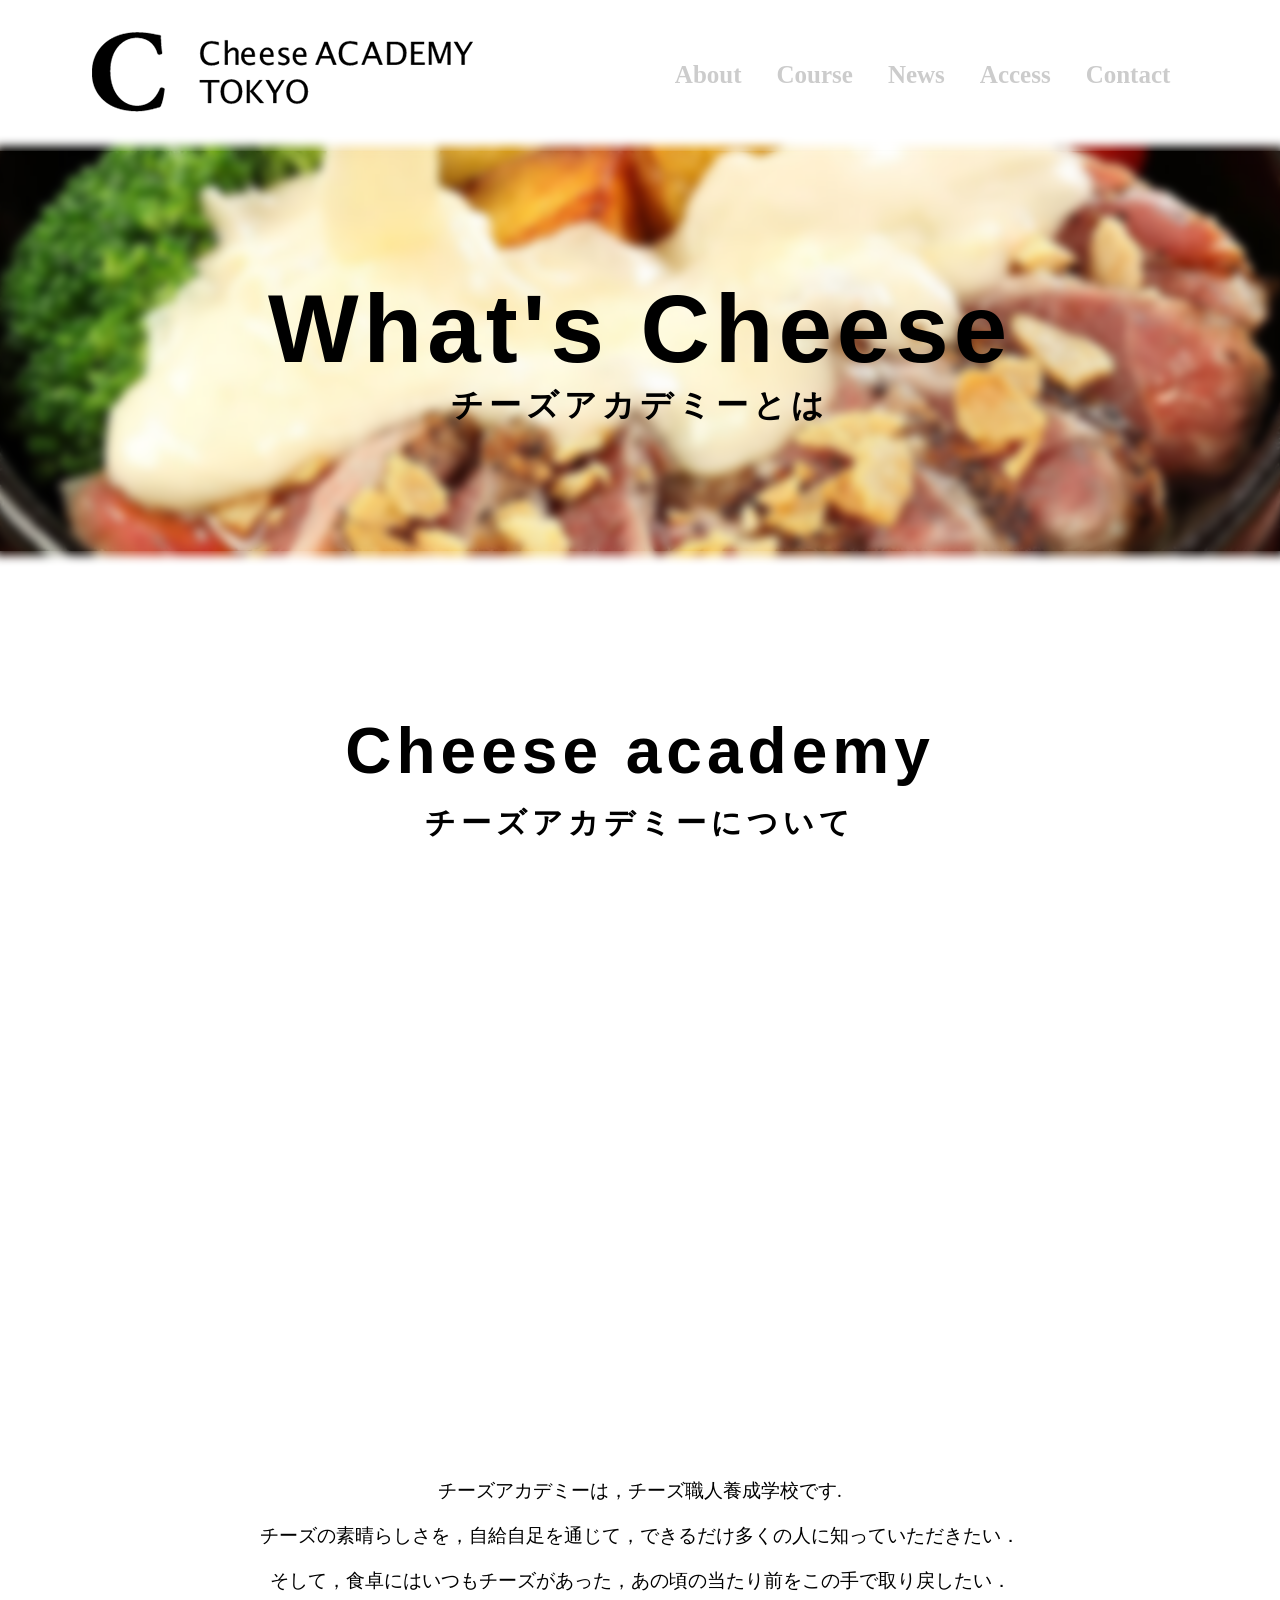
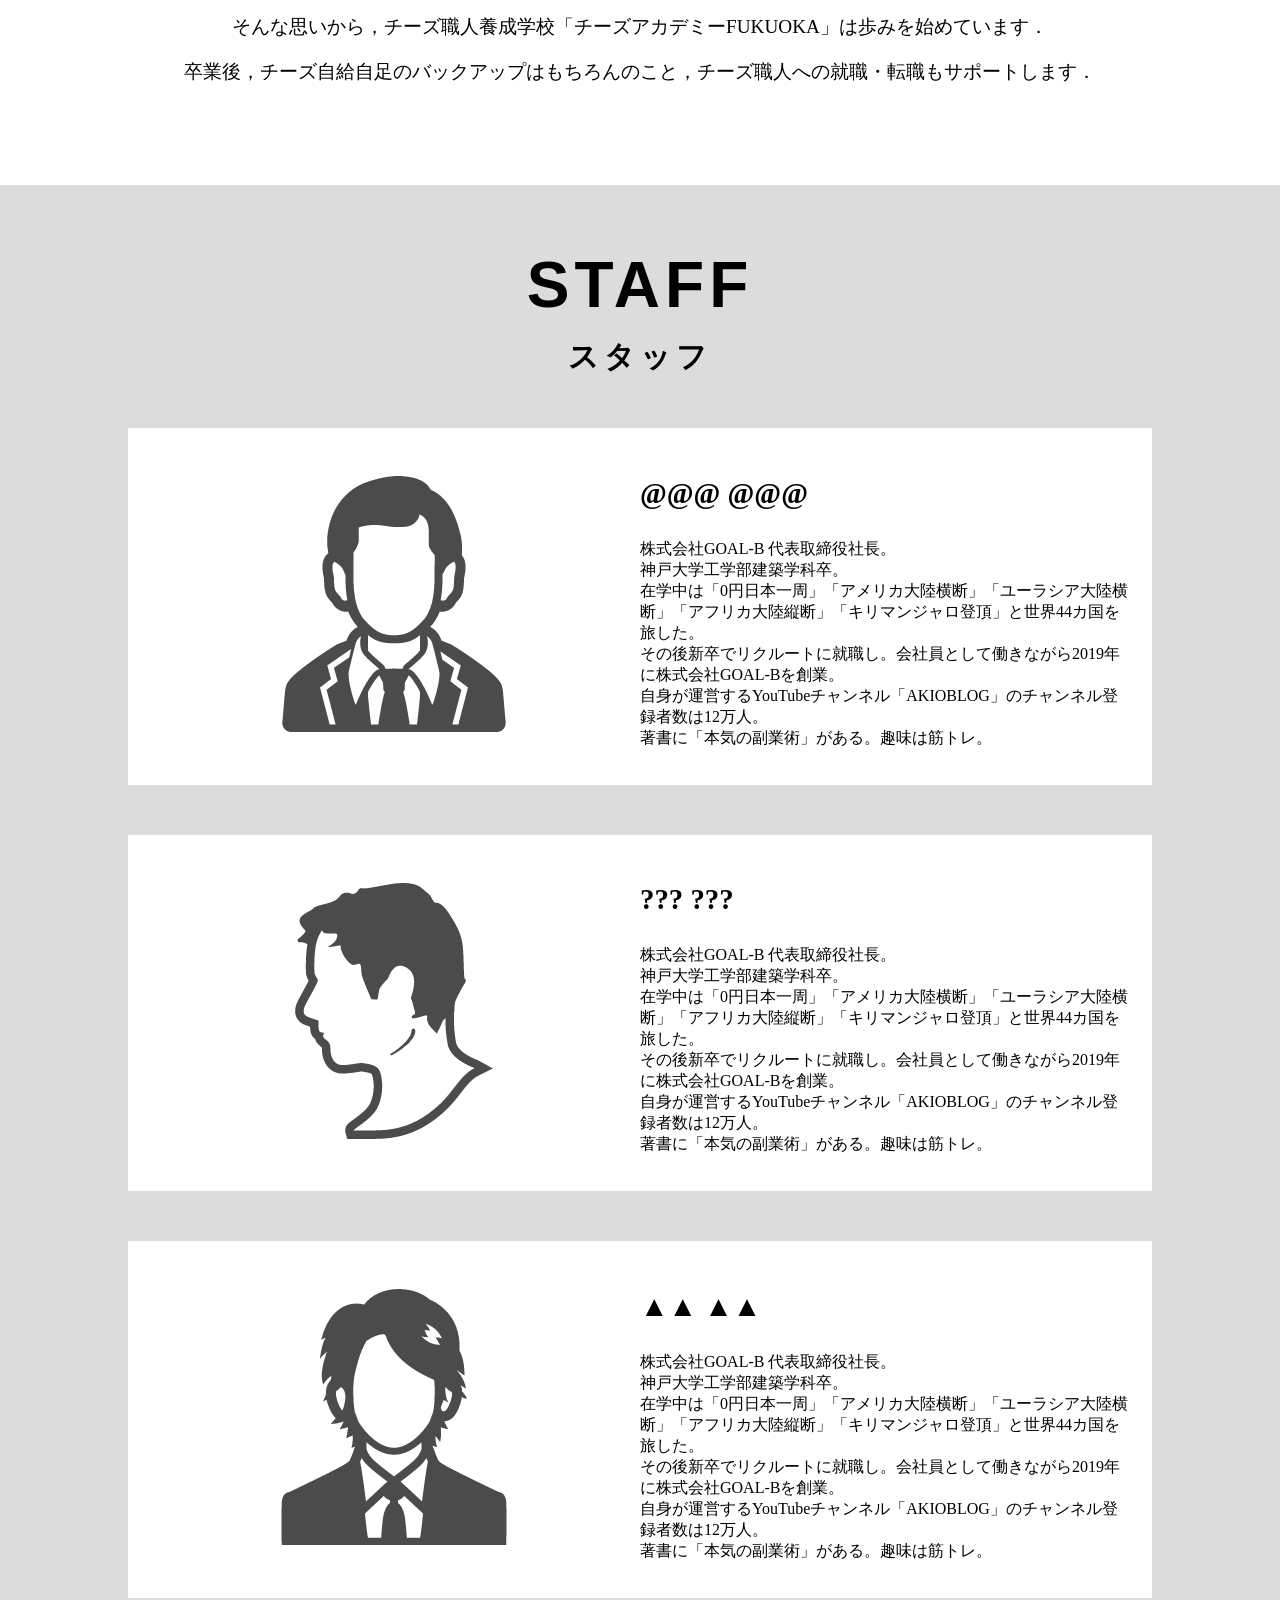
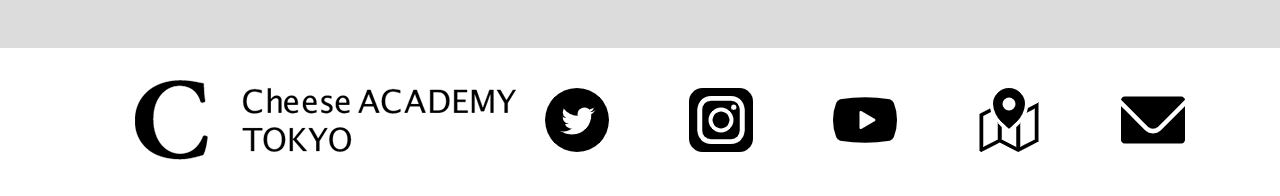
<file: about.html>
<!DOCTYPE html>
<html lang="ja">
  <head>
    <meta charset="UTF-8" />
    <meta http-equiv="X-UA-Compatible" content="IE=edge" />
    <meta name="viewport" content="width=device-width, initial-scale=1.0" />
    <title>Document</title>
    <link rel="stylesheet" href="/css/about.css" />
  </head>
  <body>
    <header id="header">
      <div class="header_left">
        <a href="./main.html">
          <img src="./img/header_logo.png" alt="" />
        </a>
      </div>
      <div class="header_right">
        <nav>
          <ul>
            <li><a href="/about.html">About</a></li>
            <li><a href="/course.html">Course</a></li>
            <li><a href="/news.html">News</a></li>
            <li><a href="/access.html">Access</a></li>
            <li><a href="/contact.html">Contact</a></li>
          </ul>
        </nav>
      </div>
    </header>

    <section id="tittle">
      <div class="tittle">
        <h2>
          What's Cheese
          <span>チーズアカデミーとは</span>
        </h2>
      </div>
    </section>

    <section id="about">
      <div class="about_1">
        <div class="about_tittle">
          <h2>
            Cheese academy
            <span>チーズアカデミーについて</span>
          </h2>
        </div>
        <div class="about_vdo">
          <video src="./img/Pizza - 84899.mp4" autoplay muted loop></video>
        </div>
        <div class="about_txt">
          <p>チーズアカデミーは，チーズ職人養成学校です.</p>
          <p>
            チーズの素晴らしさを，自給自足を通じて，できるだけ多くの人に知っていただきたい．
          </p>
          <p>
            そして，食卓にはいつもチーズがあった，あの頃の当たり前をこの手で取り戻したい．
          </p>
          <p>
            そんな思いから，チーズ職人養成学校「チーズアカデミーFUKUOKA」は歩みを始めています．
          </p>
          <p>
            卒業後，チーズ自給自足のバックアップはもちろんのこと，チーズ職人への就職・転職もサポートします．
          </p>
        </div>
      </div>

      <div class="about_2">
        <div class="about_tittle">
          <h2>
            STAFF
            <span>スタッフ</span>
          </h2>
        </div>
        <div class="about_staff">
          <ul class="staff_list">
            <li>
              <div class="list">
                <div class="list_left">
                  <img src="./img/部長の無料アイコン素材.png" alt="" />
                </div>
                <div class="list_right">
                  <h3>@@@ @@@</h3>
                  <p>
                    株式会社GOAL-B 代表取締役社長。<br>
                    神戸大学工学部建築学科卒。<br>在学中は「0円日本一周」「アメリカ大陸横断」「ユーラシア大陸横断」「アフリカ大陸縦断」「キリマンジャロ登頂」と世界44カ国を旅した。<br>
                    その後新卒でリクルートに就職し。会社員として働きながら2019年に株式会社GOAL-Bを創業。<br>
                    自身が運営するYouTubeチャンネル「AKIOBLOG」のチャンネル登録者数は12万人。<br>
                    著書に「本気の副業術」がある。趣味は筋トレ。
                  </p>
                </div>
              </div>
            </li>
            <li>
              <div class="list">
                <div class="list_left">
                  <img src="/img/ヨーロッパあたりの西洋人の横顔アイコン素材 2.png" alt="" />
                </div>
                <div class="list_right">
                  <h3>??? ???</h3>
                  <p>
                    株式会社GOAL-B 代表取締役社長。<br>
                    神戸大学工学部建築学科卒。<br>在学中は「0円日本一周」「アメリカ大陸横断」「ユーラシア大陸横断」「アフリカ大陸縦断」「キリマンジャロ登頂」と世界44カ国を旅した。<br>
                    その後新卒でリクルートに就職し。会社員として働きながら2019年に株式会社GOAL-Bを創業。<br>
                    自身が運営するYouTubeチャンネル「AKIOBLOG」のチャンネル登録者数は12万人。<br>
                    著書に「本気の副業術」がある。趣味は筋トレ。
                  </p>
                </div>
              </div>
            </li>
            <li>
              <div class="list">
                <div class="list_left">
                  <img src="./img/新入社員・ビジネスマンの無料アイコン素材 1.png" alt="" />
                </div>
                <div class="list_right">
                  <h3>▲▲ ▲▲</h3>
                  <p>
                    株式会社GOAL-B 代表取締役社長。<br>
                    神戸大学工学部建築学科卒。<br>在学中は「0円日本一周」「アメリカ大陸横断」「ユーラシア大陸横断」「アフリカ大陸縦断」「キリマンジャロ登頂」と世界44カ国を旅した。<br>
                    その後新卒でリクルートに就職し。会社員として働きながら2019年に株式会社GOAL-Bを創業。<br>
                    自身が運営するYouTubeチャンネル「AKIOBLOG」のチャンネル登録者数は12万人。<br>
                    著書に「本気の副業術」がある。趣味は筋トレ。
                  </p>
                </div>
              </div>
            </li>
          </ul>
        </div>
      </div>
    </section>

    <footer id="footer">
      <div class="footer_left">
        <a href="./main.html">
          <img src="./img/header_logo.png" alt="" />
        </a>
      </div>
      <div class="footer_right">
        <ul>
          <li>
            <a href="https://twitter.com/kodai_fitlife">
              <img src="./img/Twitterのアイコン素材 2.png" alt="" />
            </a>
          </li>
          <li>
            <a href="https://www.instagram.com/kodai_fitlife/">
              <img
                src="./img/インスタグラムのシンプルなロゴのアイコン 2.png"
                alt=""
              />
            </a>
          </li>
          <li>
            <a href="https://www.youtube.com/channel/UCSlfQ_F_O6XjUINuBp8slUw">
              <img src="./img/動画再生ボタンのイラストアイコン 2.png" alt="" />
            </a>
          </li>
          <li>
            <a href="/access.html">
              <img src="./img/マップとピンのアイコン素材 3.png" alt="" />
            </a>
          </li>
          <li>
            <a href="/contact.html">
              <img src="./img/メールのアイコン素材 1.png" alt="" />
            </a>
          </li>
        </ul>
      </div>
    </footer>
  </body>
</html>
</file>
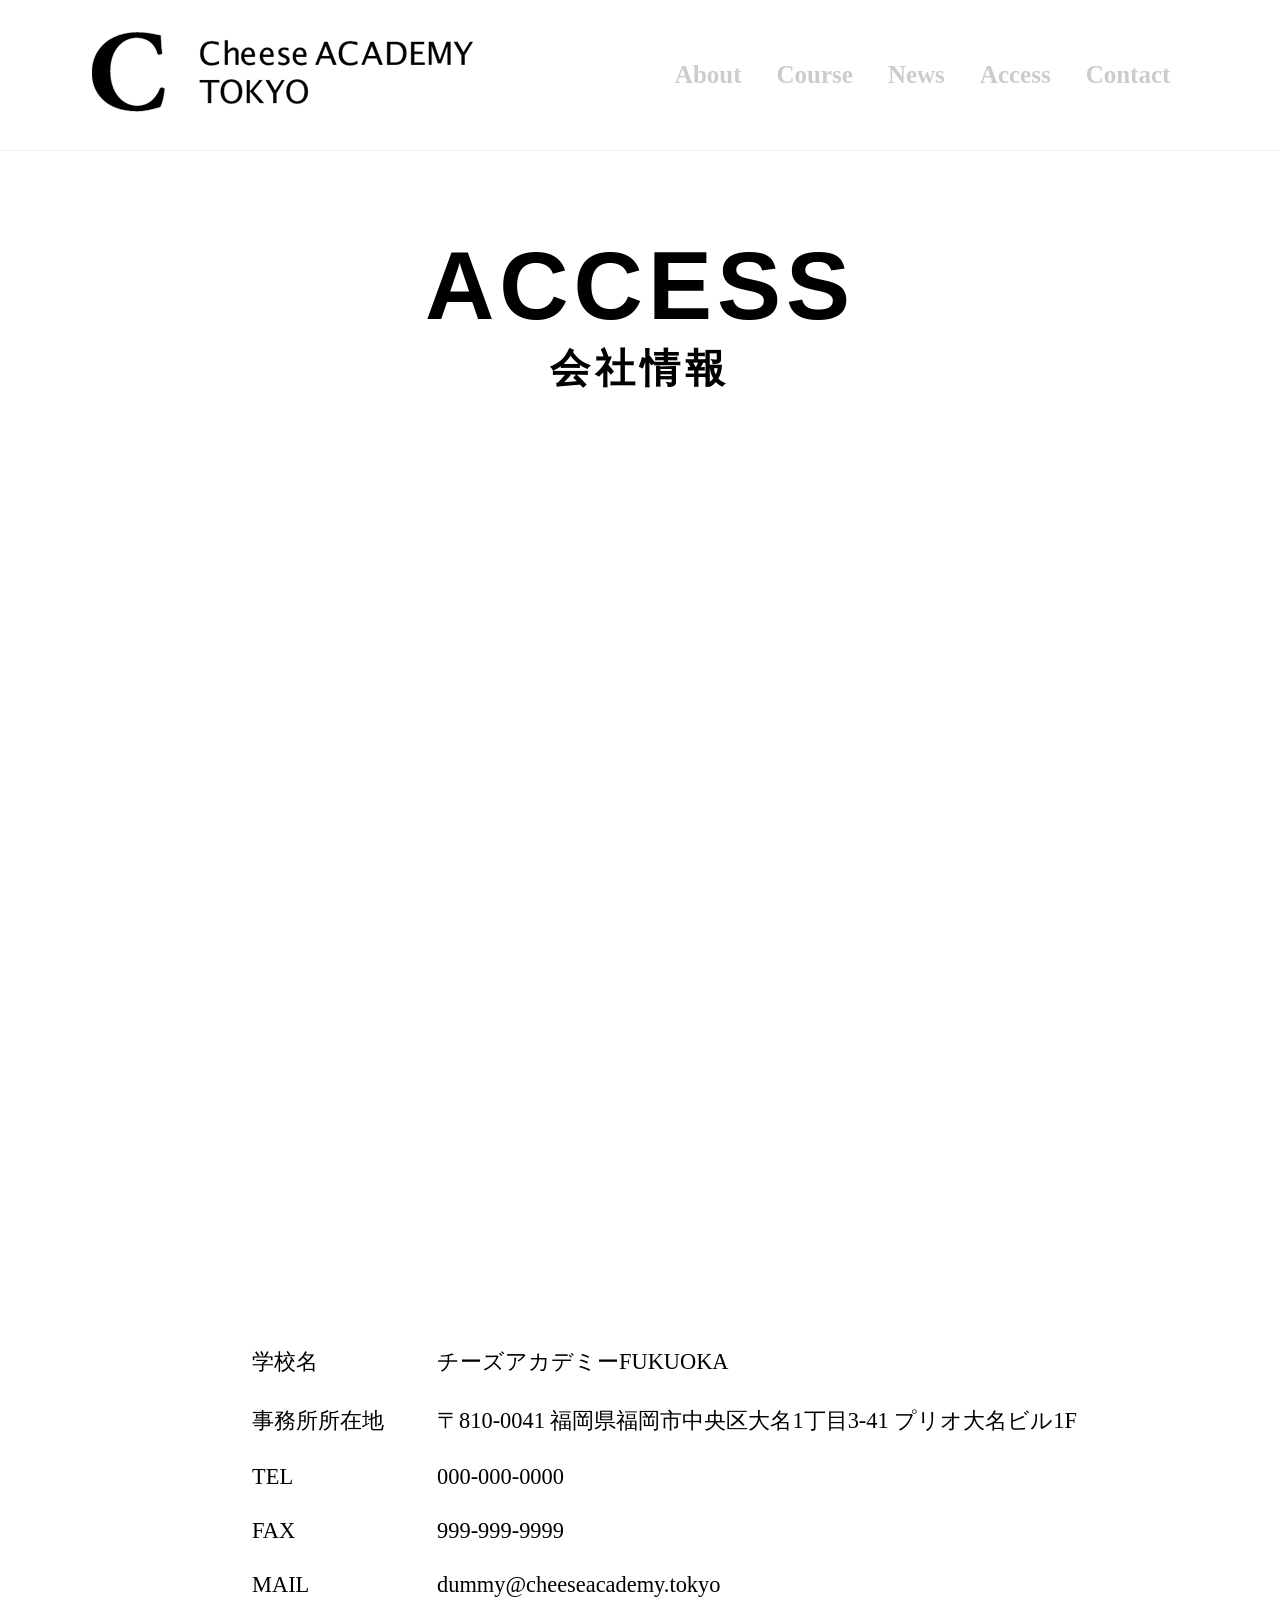
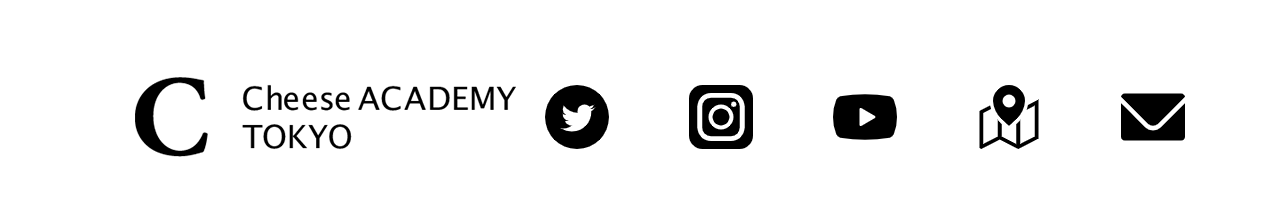
<file: access.html>
<!DOCTYPE html>
<html lang="ja">
  <head>
    <meta charset="UTF-8" />
    <meta http-equiv="X-UA-Compatible" content="IE=edge" />
    <meta name="viewport" content="width=device-width, initial-scale=1.0" />
    <title>Document</title>
    <link rel="stylesheet" href="css/access.css" />
  </head>
  <body>

    <header id="header">
      <div class="header_left">
        <a href="./main.html">
          <img src="./img/header_logo.png" alt="" />
        </a>
      </div>
      <div class="header_right">
        <nav>
          <ul>
            <li><a href="about.html">About</a></li>
            <li><a href="course.html">Course</a></li>
            <li><a href="news.html">News</a></li>
            <li><a href="access.html">Access</a></li>
            <li><a href="/contact.html">Contact</a></li>
          </ul>
        </nav>
      </div>
    </header>

    <section id="access">
      <div class="access1">
        <div class="access_tittle">
          <h2>ACCESS
            <span>会社情報</span>
          </h2>
        </div>
        <div class="access_map">
          <iframe
          src="https://www.google.com/maps/embed?pb=!1m18!1m12!1m3!1d3323.7180644101745!2d130.39228031588542!3d33.58666874956661!2m3!1f0!2f0!3f0!3m2!1i1024!2i768!4f13.1!3m3!1m2!1s0x354191aa0929fbdf%3A0xd5e535b27b5236c6!2z44K444O844K644Ki44Kr44OH44Of44O8!5e0!3m2!1sja!2sjp!4v1634125172165!5m2!1sja!2sjp"
          width="1200"
          height="450"
          style="border: 0"
          allowfullscreen=""
          loading="lazy"
          ></iframe>
        </div>
      </div>
      <div class="access2">
          <table class="info">
          <tr>
            <td>学校名</td>
            <td>チーズアカデミーFUKUOKA</td>
          </tr>
          <tr>
            <td>事務所所在地</td>
            <td>〒810-0041 福岡県福岡市中央区大名1丁目3-41 プリオ大名ビル1F</td>
          </tr>
          <tr>
            <td>TEL</td>
            <td>000-000-0000</td>
          </tr>
          <tr>
            <td>FAX</td>
            <td>999-999-9999</td>
          </tr>
          <tr>
            <td>MAIL</td>
            <td>dummy@cheeseacademy.tokyo</td>
          </tr>
          </table>
        </div>
    </section>

    <footer id="footer">
      <div class="footer_left">
        <a href="./main.html">
          <img src="./img/header_logo.png" alt="" />
        </a>
      </div>
      <div class="footer_right">
        <ul>
          <li>
            <a href="https://twitter.com/kodai_fitlife">
              <img src="./img/Twitterのアイコン素材 2.png" alt="" />
            </a>
          </li>
          <li>
            <a href="https://www.instagram.com/kodai_fitlife/">
              <img
                src="./img/インスタグラムのシンプルなロゴのアイコン 2.png"
                alt=""
              />
            </a>
          </li>
          <li>
            <a href="https://www.youtube.com/channel/UCSlfQ_F_O6XjUINuBp8slUw">
              <img src="./img/動画再生ボタンのイラストアイコン 2.png" alt="" />
            </a>
          </li>
          <li>
            <a href="/access.html">
              <img src="./img/マップとピンのアイコン素材 3.png" alt="" />
            </a>
          </li>
          <li>
            <a href="/contact.html">
              <img src="./img/メールのアイコン素材 1.png" alt="" />
            </a>
          </li>
        </ul>
      </div>
    </footer>
  </body>
</html>
</file>
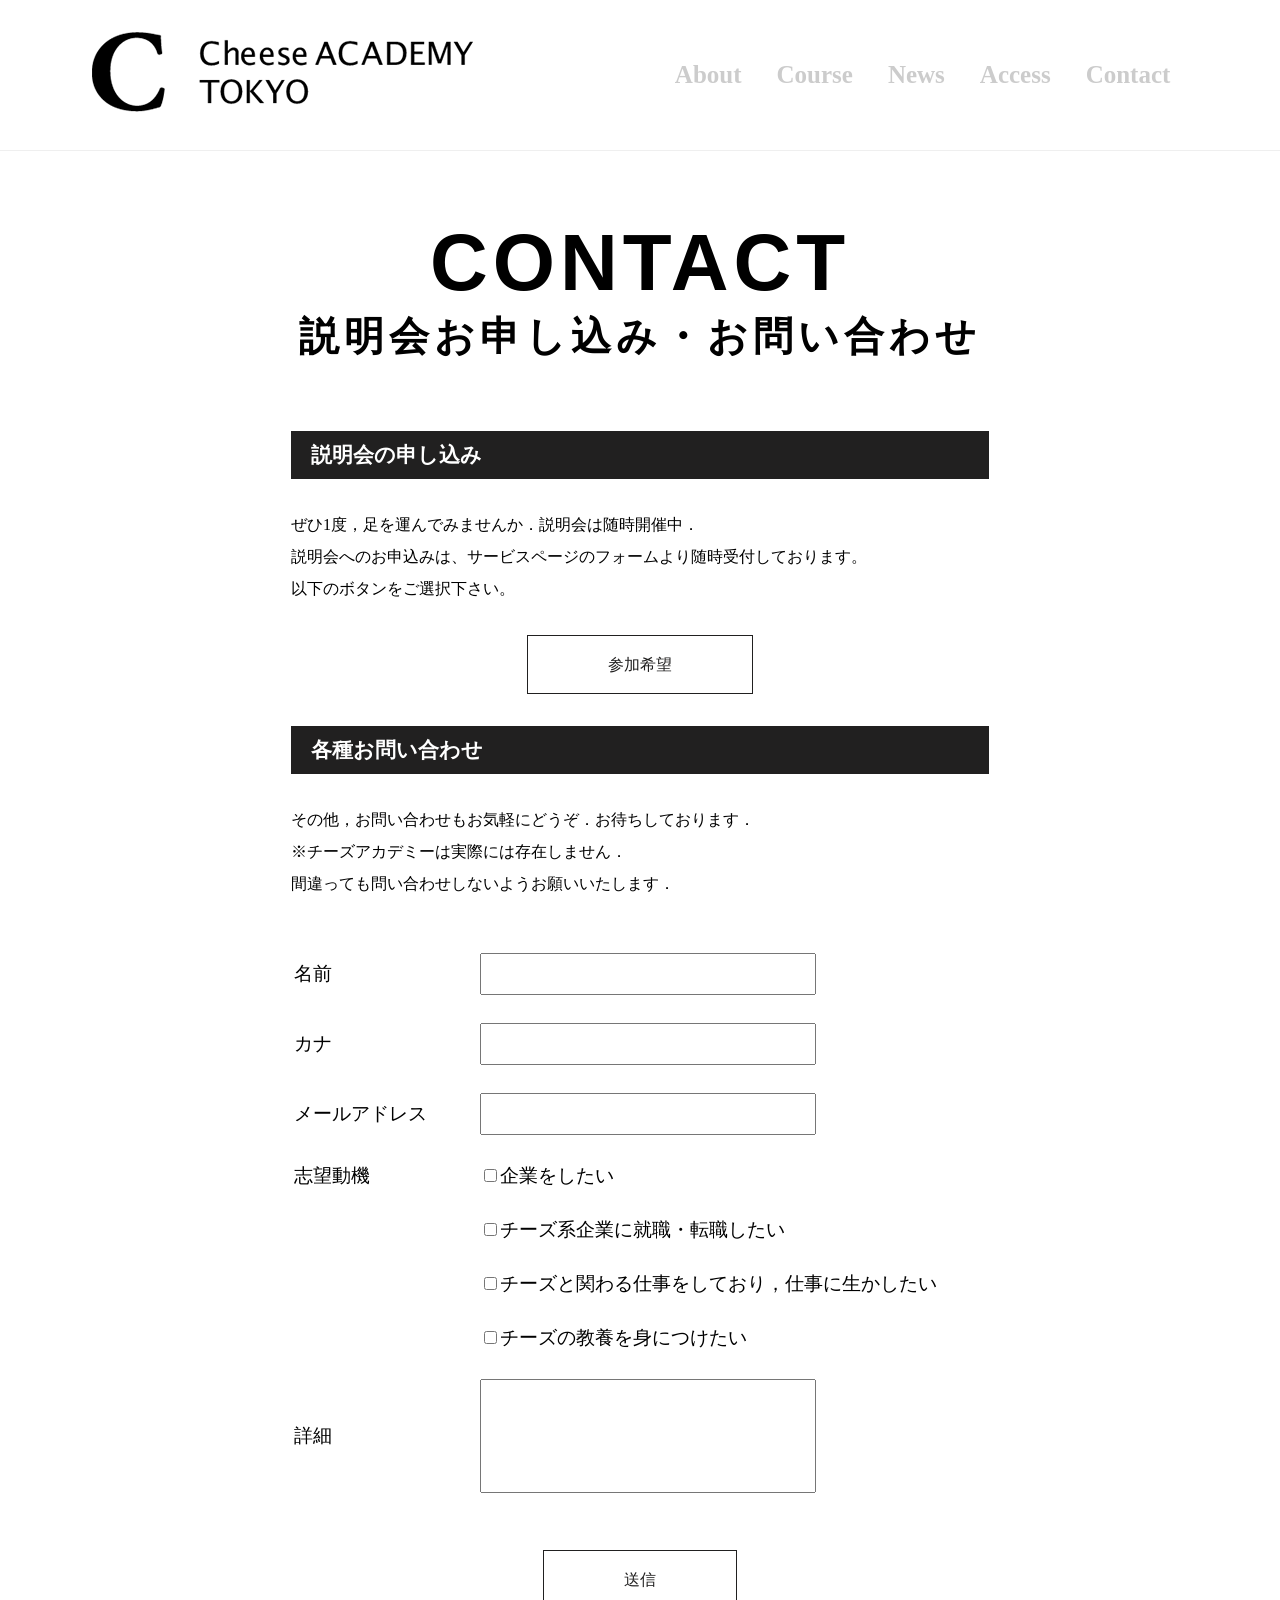
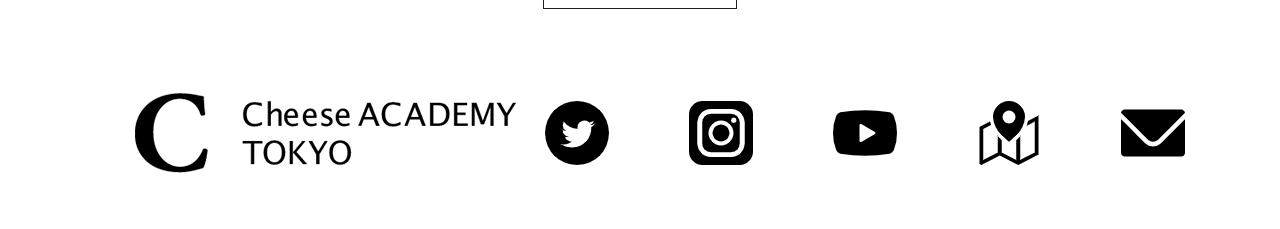
<file: contact.html>
<!DOCTYPE html>
<html lang="ja">
  <head>
    <meta charset="UTF-8" />
    <meta http-equiv="X-UA-Compatible" content="IE=edge" />
    <meta name="viewport" content="width=device-width, initial-scale=1.0" />
    <title>Document</title>
    <link rel="stylesheet" href="css/contact.css" />
  </head>
  <body>
    <header id="header">
      <div class="header_left">
        <a href="./main.html">
          <img src="./img/header_logo.png" alt="" />
        </a>
      </div>
      <div class="header_right">
        <nav>
          <ul>
            <li><a href="about.html">About</a></li>
            <li><a href="course.html">Course</a></li>
            <li><a href="news.html">News</a></li>
            <li><a href="access.html">Access</a></li>
            <li><a href="/contact.html">Contact</a></li>
          </ul>
        </nav>
      </div>
    </header>

    <section id="contact">
      <div class="contact">
        <div class="contact_tittle">
          <h2>
            CONTACT
            <span>説明会お申し込み・お問い合わせ</span>
          </h2>
          <h3>説明会の申し込み</h3>
          <p>
            ぜひ1度，足を運んでみませんか．説明会は随時開催中．<br />説明会へのお申込みは、サービスページのフォームより随時受付しております。<br />
            以下のボタンをご選択下さい。
          </p>
          <div class="contact_btn">
            <a href="#">参加希望</a>
          </div>
          <h3>各種お問い合わせ</h3>
          <p>
            その他，お問い合わせもお気軽にどうぞ．お待ちしております．<br />※チーズアカデミーは実際には存在しません．<br />間違っても問い合わせしないようお願いいたします．
          </p>
          <div>
            <form method="POST" action="sample.cgi">
              <table class="form">
                <tr>
                  <td>名前</td>
                  <td><input type="text" class="text" /></td>
                </tr>
                <tr>
                  <td>カナ</td>
                  <td><input type="text" class="text" /></td>
                </tr>
                <tr>
                  <td>メールアドレス</td>
                  <td><input type="text" class="text" /></td>
                </tr>
                <tr>
                  <td>志望動機</td>
                  <td><input type="checkbox" />企業をしたい</td>
                </tr>
                <tr>
                  <td></td>
                  <td>
                    <input type="checkbox" />チーズ系企業に就職・転職したい
                  </td>
                </tr>
                <tr>
                  <td></td>
                  <td>
                    <input
                      type="checkbox"
                    />チーズと関わる仕事をしており，仕事に生かしたい
                  </td>
                </tr>
                <tr>
                  <td></td>
                  <td><input type="checkbox" />チーズの教養を身につけたい</td>
                </tr>
                <tr>
                  <td>詳細</td>
                  <td><input type="text" class="dtl" /></td>
                </tr>
              </table>
              <div class="contact_btn">
                <a href="#">送信</a>
              </div>
            </form>
          </div>
        </div>
      </div>
    </section>

    <footer id="footer">
      <div class="footer_left">
        <a href="./main.html">
          <img src="./img/header_logo.png" alt="" />
        </a>
      </div>
      <div class="footer_right">
        <ul>
          <li>
            <a href="https://twitter.com/kodai_fitlife">
              <img src="./img/Twitterのアイコン素材 2.png" alt="" />
            </a>
          </li>
          <li>
            <a href="https://www.instagram.com/kodai_fitlife/">
              <img
                src="./img/インスタグラムのシンプルなロゴのアイコン 2.png"
                alt=""
              />
            </a>
          </li>
          <li>
            <a href="https://www.youtube.com/channel/UCSlfQ_F_O6XjUINuBp8slUw">
              <img src="./img/動画再生ボタンのイラストアイコン 2.png" alt="" />
            </a>
          </li>
          <li>
            <a href="/access.html">
              <img src="./img/マップとピンのアイコン素材 3.png" alt="" />
            </a>
          </li>
          <li>
            <a href="/contact.html">
              <img src="./img/メールのアイコン素材 1.png" alt="" />
            </a>
          </li>
        </ul>
      </div>
    </footer>
  </body>
</html>
</file>
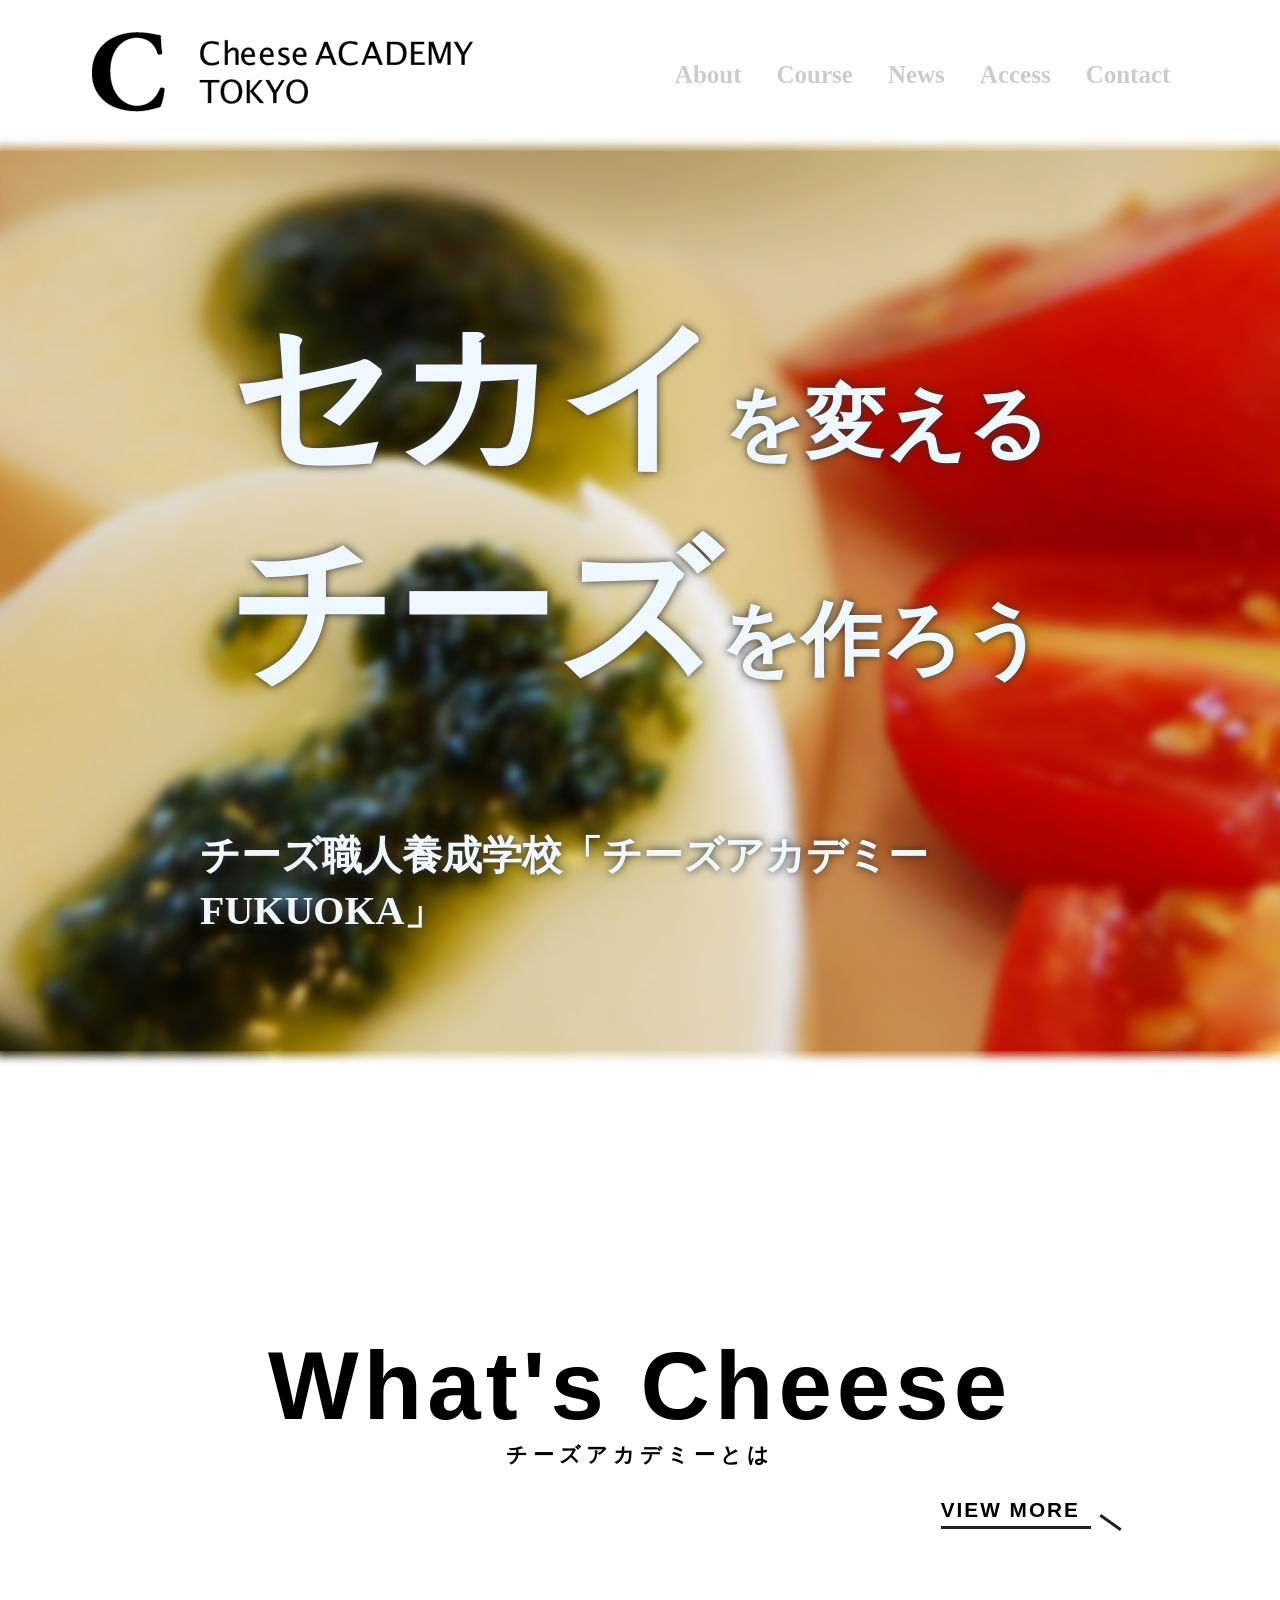
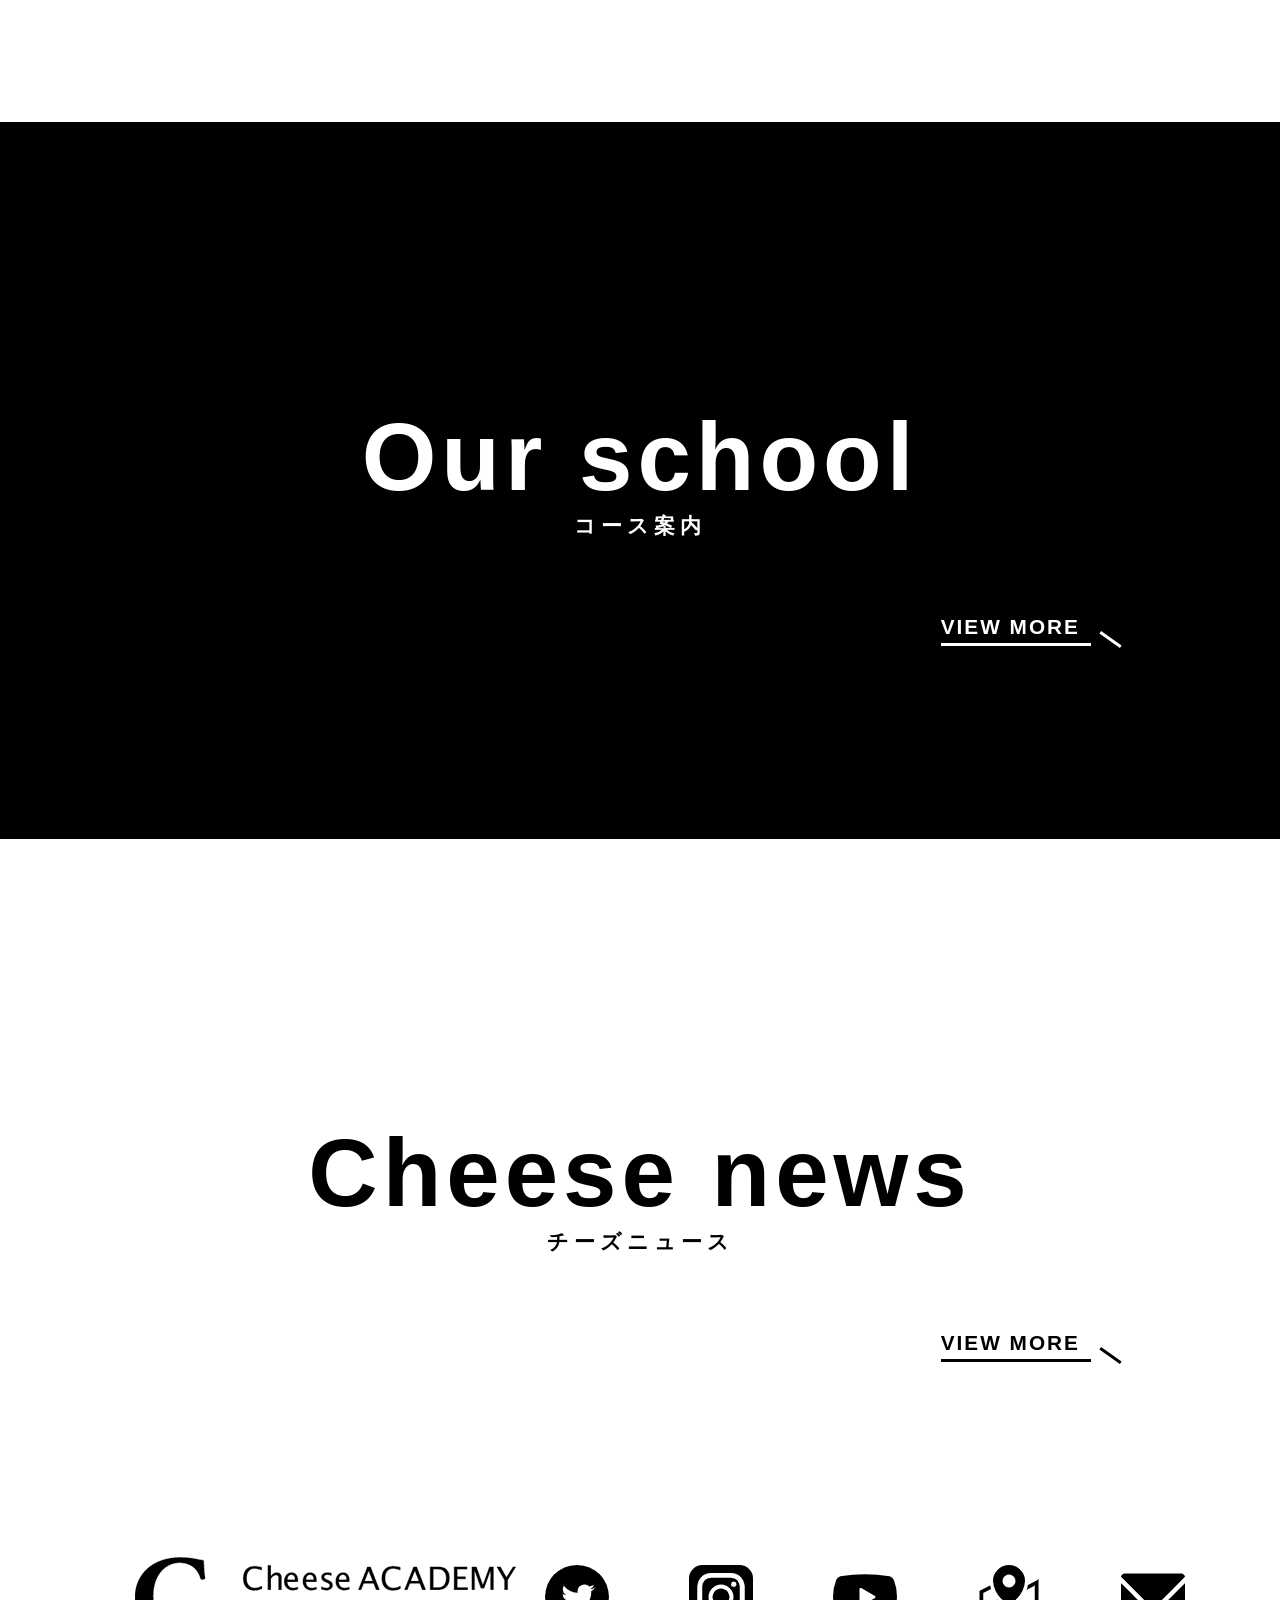
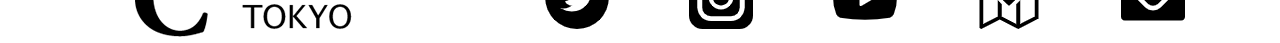
<file: main.html>
<!DOCTYPE html>
<html lang="ja">
  <head>
    <meta charset="UTF-8" />
    <meta http-equiv="X-UA-Compatible" content="IE=edge" />
    <meta name="viewport" content="width=device-width, initial-scale=1.0" />
    <title>cheese academy</title>
    <link rel="stylesheet" href="css/main.css" />
  </head>
  <body>

    <header id="header">
      <div class="header_left">
        <a href="./main.html">
          <img src="./img/header_logo.png" alt="" />
        </a>
      </div>
      <div class="header_right">
        <nav>
          <ul>
            <li><a href="about.html">About</a></li>
            <li><a href="course.html">Course</a></li>
            <li><a href="news.html">News</a></li>
            <li><a href="access.html">Access</a></li>
            <li><a href="/contact.html">Contact</a></li>
          </ul>
        </nav>
      </div>
    </header>

    <section id="tittle">
      <div class="tittle">
        <h1>
          <span style="font-size: 2em">セカイ</span>を変える<br /><span
            style="font-size: 2em"
            >チーズ</span
          >を作ろう
        </h1>
        <p>チーズ職人養成学校「チーズアカデミーFUKUOKA」</p>
      </div>
    </section>

    <section id="about">
      <div class="about">
        <div class="about_txt">
          <h2>
            What's Cheese
            <span>チーズアカデミーとは</span>
          </h2>
          <!-- <strong> チーズ職人養成学校 </strong> -->
        </div>
        <div class="about_btn">
          <a href="/about.html">VIEW MORE</a>
        </div>
      </div>
    </section>

    <section id="course">
      <div class="course">
        <div class="course_txt">
          <h2>
            Our school
            <span>コース案内</span>
          </h2>
        </div>
        <div class="course_btn">
          <a href="/course.html">VIEW MORE</a>
        </div>
    </section>

    <section id="news">
      <div class="news">
        <div class="news_txt">
          <h2>
            Cheese news
            <span>チーズニュース</span>
          </h2>
        </div>
        <div class="news_btn">
          <a href="/news.html">VIEW MORE</a>
        </div>
      </div>
    </section>

    <footer id="footer">
      <div class="footer_left">
        <a href="./main.html">
          <img src="./img/header_logo.png" alt="" />
        </a>
      </div>
      <div class="footer_right">
        <ul>
          <li>
            <a href="https://twitter.com/kodai_fitlife">
              <img src="./img/Twitterのアイコン素材 2.png" alt="">
            </a>
          </li>
          <li>
            <a href="https://www.instagram.com/kodai_fitlife/">
              <img src="./img/インスタグラムのシンプルなロゴのアイコン 2.png" alt="">
            </a>
          </li>
          <li>
            <a href="https://www.youtube.com/channel/UCSlfQ_F_O6XjUINuBp8slUw">
              <img src="./img/動画再生ボタンのイラストアイコン 2.png" alt="">
            </a>
          </li>
          <li>
            <a href="/access.html">
              <img src="./img/マップとピンのアイコン素材 3.png" alt="">
            </a>
          </li>
          <li>
            <a href="/contact.html">
              <img src="./img/メールのアイコン素材 1.png" alt="">
            </a>
          </li>
        </ul>
      </div>
    </footer>

  </body>
</html>
</file>
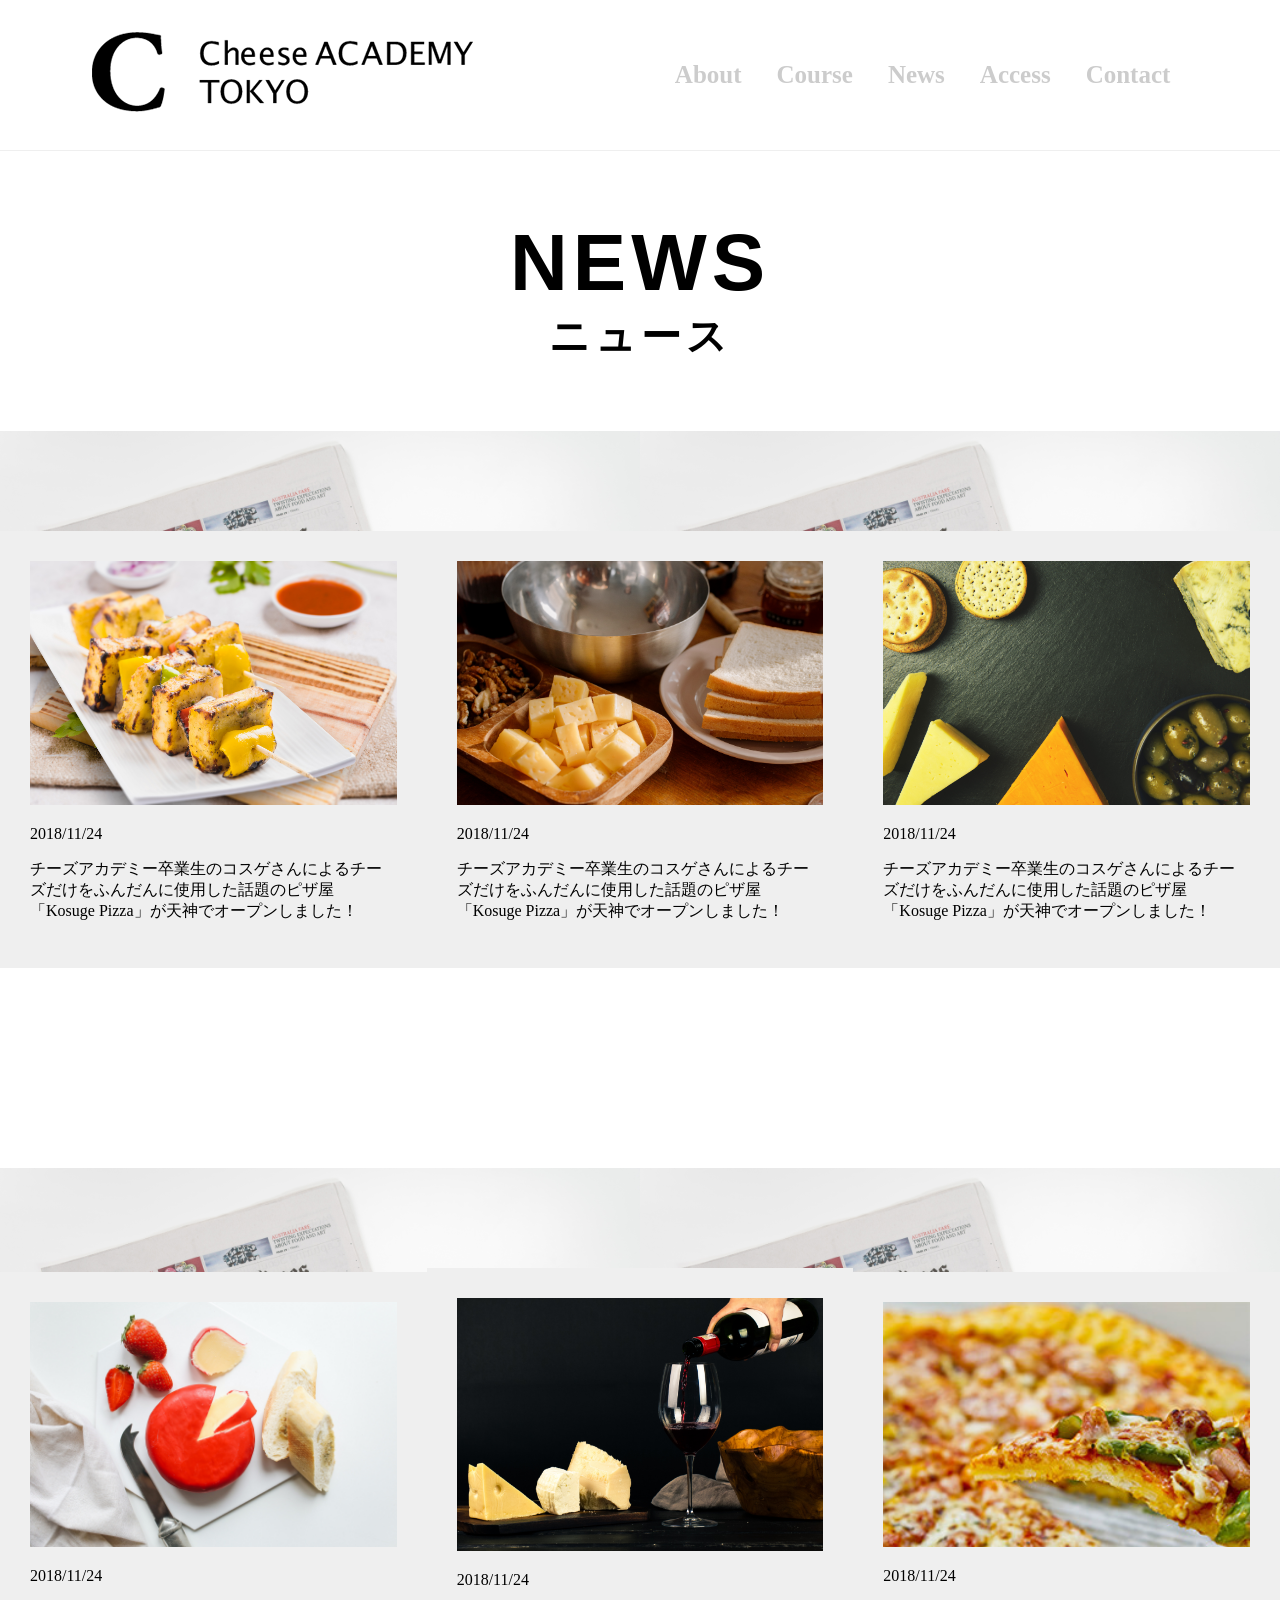
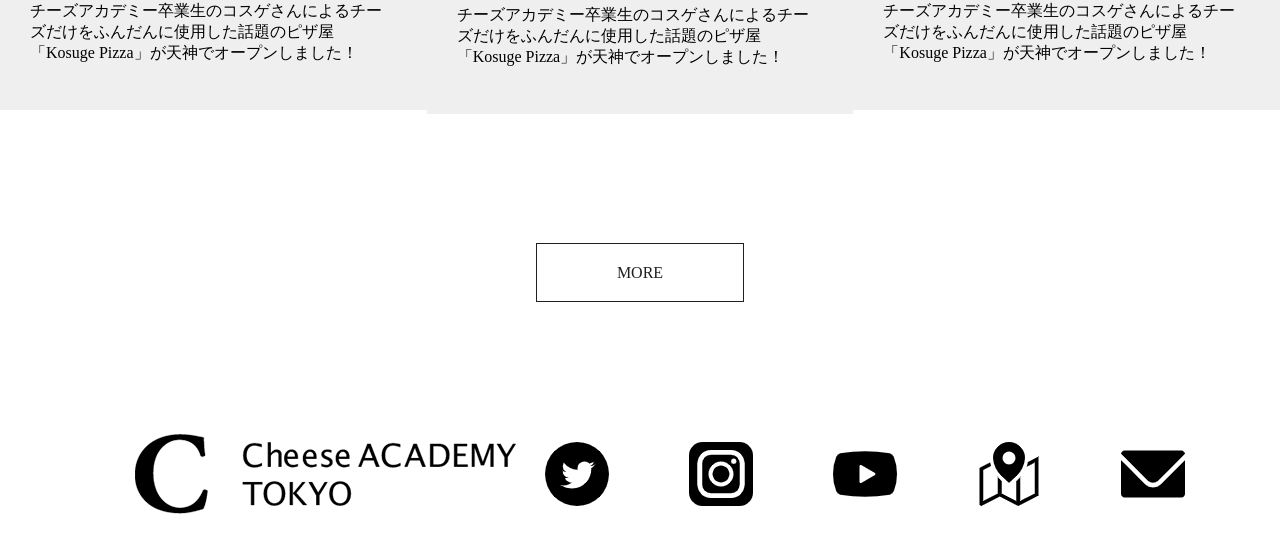
<file: news.html>
<!DOCTYPE html>
<html lang="ja">
  <head>
    <meta charset="UTF-8" />
    <meta http-equiv="X-UA-Compatible" content="IE=edge" />
    <meta name="viewport" content="width=device-width, initial-scale=1.0" />
    <title>Document</title>
    <link rel="stylesheet" href="css/news.css" />
  </head>
  <body>
    <header id="header">
      <div class="header_left">
        <a href="./main.html">
          <img src="./img/header_logo.png" alt="" />
        </a>
      </div>
      <div class="header_right">
        <nav>
          <ul>
            <li><a href="about.html">About</a></li>
            <li><a href="course.html">Course</a></li>
            <li><a href="news.html">News</a></li>
            <li><a href="access.html">Access</a></li>
            <li><a href="/contact.html">Contact</a></li>
          </ul>
        </nav>
      </div>
    </header>

    <section id="news">
      <div class="news">
        <div class="news_tittle">
          <h2>
            NEWS
            <span>ニュース</span>
          </h2>
        </div>

        <div class="news_box1">
          <div class="news_img">
            <img src="./img/1.jpg" alt="" />
            <p>2018/11/24</p>
            <p>
              チーズアカデミー卒業生のコスゲさんによるチーズだけをふんだんに使用した話題のピザ屋「Kosuge
              Pizza」が天神でオープンしました！
            </p>
          </div>

          <div class="news_img">
            <img src="./img/2.jpg" alt="" />
            <p>2018/11/24</p>
            <p>
              チーズアカデミー卒業生のコスゲさんによるチーズだけをふんだんに使用した話題のピザ屋「Kosuge
              Pizza」が天神でオープンしました！
            </p>
          </div>

          <div class="news_img">
            <img src="./img/3.jpg" alt="" />
            <p>2018/11/24</p>
            <p>
              チーズアカデミー卒業生のコスゲさんによるチーズだけをふんだんに使用した話題のピザ屋「Kosuge
              Pizza」が天神でオープンしました！
            </p>
          </div>
        </div>

        <div class="news_box2">
          <div class="news_img">
            <img src="./img/4.jpg" alt="" />
            <p>2018/11/24</p>
            <p>
              チーズアカデミー卒業生のコスゲさんによるチーズだけをふんだんに使用した話題のピザ屋「Kosuge
              Pizza」が天神でオープンしました！
            </p>
          </div>

          <div class="news_img">
            <img src="./img/5.jpg" alt="" />
            <p>2018/11/24</p>
            <p>
              チーズアカデミー卒業生のコスゲさんによるチーズだけをふんだんに使用した話題のピザ屋「Kosuge
              Pizza」が天神でオープンしました！
            </p>
          </div>

          <div class="news_img">
            <img src="./img/news_img.jpg" alt="" />
            <p>2018/11/24</p>
            <p>
              チーズアカデミー卒業生のコスゲさんによるチーズだけをふんだんに使用した話題のピザ屋「Kosuge
              Pizza」が天神でオープンしました！
            </p>
          </div>
        </div>

        <div class="news_btn">
          <a href="#">MORE</a>
        </div>
      </div>
    </section>

    <section></section>

    <footer id="footer">
      <div class="footer_left">
        <a href="./main.html">
          <img src="./img/header_logo.png" alt="" />
        </a>
      </div>
      <div class="footer_right">
        <ul>
          <li>
            <a href="https://twitter.com/kodai_fitlife">
              <img src="./img/Twitterのアイコン素材 2.png" alt="" />
            </a>
          </li>
          <li>
            <a href="https://www.instagram.com/kodai_fitlife/">
              <img
                src="./img/インスタグラムのシンプルなロゴのアイコン 2.png"
                alt=""
              />
            </a>
          </li>
          <li>
            <a href="https://www.youtube.com/channel/UCSlfQ_F_O6XjUINuBp8slUw">
              <img src="./img/動画再生ボタンのイラストアイコン 2.png" alt="" />
            </a>
          </li>
          <li>
            <a href="/access.html">
              <img src="./img/マップとピンのアイコン素材 3.png" alt="" />
            </a>
          </li>
          <li>
            <a href="/contact.html">
              <img src="./img/メールのアイコン素材 1.png" alt="" />
            </a>
          </li>
        </ul>
      </div>
    </footer>
  </body>
</html>
</file>
<file: css/about.css>
/********** 共通 **********/
body {
  font-size: 16px;
  margin: auto;
}
a {
  -webkit-text-decoration-line: none;
  text-decoration-line: none;
}
/********** 共通 *********/

/********** header ********/
header {
  display: flex;
  justify-content: space-around;
  align-items: center;
  font-size: 25px;
  height: 150px;
  border-bottom: 1px solid #efefef;
}
ul {
  display: table;
  margin: 0 auto;
  padding: 0;
  width: 80%;
  text-align: center;
}
ul li {
  display: table-cell;
  min-width: 50px;
}
ul li a {
  display: block;
  width: 100%;
  padding: 10px 0;
  text-decoration: none;
  color: #ccc;
  font-weight: bold;
}
ul li a:hover {
  color: #e71b1f;
}

nav li {
  list-style: none;
}

nav a {
  margin-right: 35px;
}
/********** header ********/

/***** title *****/
.tittle {
  background: url(../img/288-main.jpg);
  background-size: cover;
  background-position: center;
  height: 400px;
  color: black;
  display: flex;
  justify-content: center;
  align-items: center;
  flex-direction: column;
  position: relative;
  z-index: 0;
}

.tittle::before {
  content: "";
  position: absolute;
  /* 輪郭がぼやけてしまうのでブラー範囲を広げる */
  top: -5px;
  bottom: -5px;
  left: -5px;
  right: -5px;
  background: inherit;
  -webkit-filter: blur(5px);
  filter: blur(5px);
  z-index: -1;
}

.tittle h2 {
  font-size: 6rem;
  font-family: Impact, Haettenschweiler, "Arial Narrow Bold", sans-serif;
  letter-spacing: 5px;
  font-weight: bold;
}

.tittle h2 span {
  font-size: 2rem;
  display: block;
  text-align: center;
}
/***** title *****/

/***** about *****/
.about_tittle {
  margin-top: 100px;
  padding-top: 10px;
}

.about_tittle h2 {
  display: flex;
  justify-content: center;
  align-items: center;
  flex-direction: column;
  font-size: 4rem;
  font-family: Impact, Haettenschweiler, "Arial Narrow Bold", sans-serif;
  letter-spacing: 5px;
  font-weight: bold;
  margin-bottom: 50px;
}

.about_tittle h2 span {
  font-size: 30px;
  margin-top: 15px;
}

.about_vdo {
  text-align: center;
}

.about_vdo video {
  width: 1000px;
}

.about_txt {
  text-align: center;
  margin-top: 80px;
  margin-bottom: 100px;
  font-size: 1.2rem;
}

.about_2 {
  background: gainsboro;
}

.staff_list {
  display: flex;
  justify-content: center;
  align-items: center;
  flex-direction: column;
}

.list {
  padding: 20px;
  background: #fff;
  margin-bottom: 50px;
  display: flex;
  justify-content: space-between;
  align-items: center;
}

.list_left , .list_right {
  width: 50%;
}

.list_right {
  text-align: left;
}

.list_right h3 {
  font-weight: bold;
  font-size: 1.8rem;
}
/* .about_img img {
  width: 100%;
  -o-object-fit: cover;
  object-fit: cover; */
/***** about *****/

/***** footer *****/
footer {
  display: flex;
  justify-content: space-around;
  align-items: center;
  padding: 30px 0;
}

.footer_left {
  margin-left: 120px;
}

.footer_right img {
  margin-right: 80px;
}
/***** footer *****/
</file>
<file: css/access.css>
/********** 共通 **********/
body {
  font-size: 16px;
  margin: auto;
}
a {
  -webkit-text-decoration-line: none;
  text-decoration-line: none;
}
/********** 共通 *********/

/********** header ********/
header {
  display: flex;
  justify-content: space-around;
  align-items: center;
  font-size: 25px;
  height: 150px;
  border-bottom: 1px solid #efefef;
}
ul {
  display: table;
  margin: 0 auto;
  padding: 0;
  width: 80%;
  text-align: center;
}
ul li {
  display: table-cell;
  min-width: 50px;
}
ul li a {
  display: block;
  width: 100%;
  padding: 10px 0;
  text-decoration: none;
  color: #ccc;
  font-weight: bold;
}
ul li a:hover {
  color: #e71b1f;
}

nav li {
  list-style: none;
}

nav a {
  margin-right: 35px;
}
/********** header ********/


/***** access *****/
.access1 {
  text-align: center;
}

.access_tittle h2 {
  display: flex;
  justify-content: center;
  align-items: center;
  flex-direction: column;
  font-size: 6rem;
  font-family: Impact, Haettenschweiler, "Arial Narrow Bold", sans-serif;
  letter-spacing: 5px;
  font-weight: bold;
}

.access_tittle h2 span {
  font-size: 2.5rem;
}

iframe {
  height: 800px;
  width: 90%;
}

table {
  text-align: left;
  display: flex;
  justify-content: center;
  align-items: center;
  flex-direction: column;
  margin-top: 64px;
}

.info td {
  padding-left: 50px;
  padding-bottom: 25px;
  font-size: 1.4rem;
}
/***** access *****/

/***** footer *****/
footer {
  display: flex;
  justify-content: space-around;
  align-items: center;
  padding: 50px 0;
}

.footer_left {
  margin-left: 120px;
}

.footer_right img {
  margin-right: 80px;
}
/***** footer *****/
</file>
<file: css/contact.css>
/********** 共通 **********/
body {
  font-size: 16px;
  margin: auto;
}
a {
  -webkit-text-decoration-line: none;
  text-decoration-line: none;
}

p {
  line-height: 2;
}
/********** 共通 *********/

/********** header ********/
header {
  display: flex;
  justify-content: space-around;
  align-items: center;
  font-size: 25px;
  height: 150px;
  border-bottom: 1px solid #efefef;
}
ul {
  display: table;
  margin: 0 auto;
  padding: 0;
  width: 80%;
  text-align: center;
}
ul li {
  display: table-cell;
  min-width: 50px;
}
ul li a {
  display: block;
  width: 100%;
  padding: 10px 0;
  text-decoration: none;
  color: #ccc;
  font-weight: bold;
}
ul li a:hover {
  color: #e71b1f;
}

nav li {
  list-style: none;
}

nav a {
  margin-right: 35px;
}
/********** header ********/

/***** contact *****/
.contact {
  display: flex;
  justify-content: center;
  align-items: center;
  flex-direction: column;
}
.contact_btn {
  text-align: center;
  margin-top: 50px;
  margin-bottom: 50px;
}

.contact_btn a {
  width: 350px;
  border: 1px solid #212020;
  text-align: center;
  padding: 20px 80px;
  text-decoration: none;
  color: #212020;
}

.contact_btn a:hover {
  background: #212020;
  color: #fff;
}

.contact_tittle h2 {
  display: flex;
  justify-content: center;
  align-items: center;
  flex-direction: column;
  font-size: 5rem;
  font-family: Impact, Haettenschweiler, "Arial Narrow Bold", sans-serif;
  letter-spacing: 5px;
  font-weight: bold;
}

.contact_tittle h2 span {
  font-size: 2.5rem;
}

.contact_tittle h3 {
  background: #212020;
  color: #fff;
  padding: 10px 20px;
  font-size: 1.3rem;
  margin-bottom: 30px;
}

.text {
  height: 36px;
  width: 328px;
}

.dtl {
  height: 108px;
  width: 328px;
}

.form {
  margin-top: 50px;
}

.form td {
  padding-right: 50px;
  padding-bottom: 25px;
}

td {
  font-size: 1.2rem;
}
/***** footer *****/
footer {
  display: flex;
  justify-content: space-around;
  align-items: center;
  padding: 50px 0;
}

.footer_left {
  margin-left: 120px;
}

.footer_right img {
  margin-right: 80px;
}
/***** footer *****/
</file>
<file: css/main.css>
/********** 共通 **********/
body {
  font-size: 16px;
  margin: auto;
}

a {
  -webkit-text-decoration-line: none;
  text-decoration-line: none;
}
/********** 共通 *********/

/********** header **********/
header {
  display: flex;
  justify-content: space-around;
  align-items: center;
  font-size: 25px;
  height: 150px;
  border-bottom: 1px solid #efefef;
}
ul {
  display: table;
  margin: 0 auto;
  padding: 0;
  width: 80%;
  text-align: center;
}
ul li {
  display: table-cell;
  min-width: 50px;
}
ul li a {
  display: block;
  width: 100%;
  padding: 10px 0;
  text-decoration: none;
  color: #ccc;
  font-weight: bold;
}
ul li a:hover {
  color: #e71b1f;
}

nav li {
  list-style: none;
}

nav a {
  margin-right: 35px;
}
/********** header **********/

/***** title *****/
.tittle {
  background: url(../img/mainbg.png);
  background-size: cover;
  background-position: center;
  height: 500px;
  color: aliceblue;
  display: flex;
  justify-content: center;
  align-items: center;
  flex-direction: column;
  padding: 200px;
  position: relative;
  z-index: 0;
}

.tittle::before {
  content: "";
  position: absolute;
  /* 輪郭がぼやけてしまうのでブラー範囲を広げる */
  top: -5px;
  bottom: -5px;
  left: -5px;
  right: -5px;
  background: inherit;
  -webkit-filter: blur(5px);
  filter: blur(5px);
  z-index: -1;
}

.tittle h1 {
  font-size: 80px;
  text-shadow: 0 0 10px #333;
}

.tittle p {
  font-size: 40px;
  font-weight: bold;
  text-shadow: 0 0 10px #333;
}


/***** title *****/

/***** about *****/
.about {
  padding: 200px 0;
  text-align: center;
}

.about_txt h2 {
  font-size: 6rem;
  font-family: Impact, Haettenschweiler, "Arial Narrow Bold", sans-serif;
  letter-spacing: 5px;
  font-weight: bold;
}

.about_txt h2 span {
  font-size: 1.3rem;
  display: block;
}

/* #about strong {
  font-size: 2rem;
    display: block;
    text-align: center;
    font-weight: bold;
    margin: 120px auto 200px;
    position: relative;
}

#about strong::before , strong::after {
  content: "";
  width: 50px;
  height: 50px;
  position: absolute;
}

#about strong::before {
  border-left: solid 1px #212020;
    border-top: solid 1px #212020;
    top: -80px;
    left: 250px;
}

#about strong::after {
  border-right: solid 1px #212020;
    border-bottom: solid 1px #212020;
    bottom: -80px;
    right: 250px;
} */

.about_btn {
  position: relative;
  text-align: right;
  margin-top: -50px;
  padding-right: 200px;
}

.about_btn a {
  font-family: Impact, Haettenschweiler, "Arial Narrow Bold", sans-serif;
  font-weight: bold;
  font-size: 1.3rem;
  position: relative;
  letter-spacing: 2px;
  color: black;
}

.about_btn a::before {
  position: absolute;
  content: "";
  width: 150px;
  height: 3px;
  background: #212020;
  bottom: -8px;
  left: 0;
}

.about_btn a::after {
  position: absolute;
  content: "";
  width: 25px;
  border-top: 3px solid;
  border-color: #212020;
  transform: rotate(35deg);
  right: -43px;
  top: 23px;
}
/***** about *****/

/***** course *****/
.course {
  text-align: center;
  background-color: black;
  color: white;
  padding: 200px 0;
}

.course_txt h2 {
  font-size: 6rem;
  font-family: Impact, Haettenschweiler, "Arial Narrow Bold", sans-serif;
  letter-spacing: 5px;
  font-weight: bold;
}

.course_txt h2 span {
  font-size: 1.3rem;
  display: block;
}

.course_btn {
  position: relative;
  text-align: right;
  padding-right: 200px;
  margin-top: -5px;
}

.course_btn a {
  font-family: Impact, Haettenschweiler, "Arial Narrow Bold", sans-serif;
  font-weight: bold;
  font-size: 1.3rem;
  position: relative;
  letter-spacing: 2px;
  color: white;
}

.course_btn a::before {
  position: absolute;
  content: "";
  width: 150px;
  height: 3px;
  background: white;
  bottom: -8px;
  left: 0;
}

.course_btn a::after {
  position: absolute;
  content: "";
  width: 25px;
  border-top: 3px solid;
  border-color: white;
  transform: rotate(35deg);
  right: -43px;
  top: 23px;
}
/***** course *****/

/***** news *****/
.news {
  text-align: center;
  padding: 200px 0;
}

.news_txt h2 {
  font-size: 6rem;
  font-family: Impact, Haettenschweiler, "Arial Narrow Bold", sans-serif;
  letter-spacing: 5px;
  font-weight: bold;
}

.news_txt h2 span {
  font-size: 1.3rem;
  display: block;
}

.news_btn {
  position: relative;
  text-align: right;
  padding-right: 200px;
  margin-top: -5px;
}

.news_btn a {
  font-family: Impact, Haettenschweiler, "Arial Narrow Bold", sans-serif;
  font-weight: bold;
  font-size: 1.3rem;
  position: relative;
  letter-spacing: 2px;
  color: black;
}

.news_btn a::before {
  position: absolute;
  content: "";
  width: 150px;
  height: 3px;
  bottom: -8px;
  left: 0;
  background: black;
}

.news_btn a::after {
  position: absolute;
  content: "";
  width: 25px;
  border-top: 3px solid;
  border-color: black;
  transform: rotate(35deg);
  right: -43px;
  top: 23px;
}
/***** news *****/

/***** footer *****/
footer {
  display: flex;
  justify-content: space-around;
  align-items: center;
}

.footer_left {
  margin-left: 120px;
}

.footer_right img {
  margin-right: 80px;
}
/***** footer *****/

.tittle h1, .tittle p {
  -webkit-animation: slideIn 1.6s infinite;
          animation: slideIn 1.6s infinite;
}
@-webkit-keyframes slideIn {
  0% {
    opacity: 0;
    transform: translateX(100px);
  }
  100% {
    opacity: 1;
    transform: translateX(0);
  }
}
@keyframes slideIn {
  0% {
    opacity: 0;
    transform: translateX(100px);
  }
  100% {
    opacity: 1;
    transform: translateX(0);
  }
}
</file>
<file: css/news.css>
/********** 共通 **********/
body {
  font-size: 16px;
  margin: auto;
}
a {
  -webkit-text-decoration-line: none;
  text-decoration-line: none;
}
/********** 共通 *********/

/********** header ********/
header {
  display: flex;
  justify-content: space-around;
  align-items: center;
  font-size: 25px;
  height: 150px;
  border-bottom: 1px solid #efefef;
}
ul {
  display: table;
  margin: 0 auto;
  padding: 0;
  width: 80%;
  text-align: center;
}
ul li {
  display: table-cell;
  min-width: 50px;
}
ul li a {
  display: block;
  width: 100%;
  padding: 10px 0;
  text-decoration: none;
  color: #ccc;
  font-weight: bold;
}
ul li a:hover {
  color: #e71b1f;
}

nav li {
  list-style: none;
}

nav a {
  margin-right: 35px;
}
/********** header ********/

/***** news *****/
.news {
  display: flex;
  justify-content: space-around;
  align-items: center;
  flex-direction: column;
}

.news_tittle h2 {
  display: flex;
  justify-content: center;
  align-items: center;
  flex-direction: column;
  font-size: 5rem;
  font-family: Impact, Haettenschweiler, "Arial Narrow Bold", sans-serif;
  letter-spacing: 5px;
  font-weight: bold;
}

.news_tittle h2 span {
  font-size: 2.5rem;
}

.news_box1,
.news_box2 {
  display: flex;
  justify-content: space-around;
  align-items: center;
  width: 1500px;
}

.news_box2 {
  margin-top: 100px;
}

.news_img {
  width: 400px;
}

.news_img img {
  height: 100%;
  width: 100%;
}

.news_btn {
  text-align: center;
  margin-top: 50px;
  margin-bottom: 50px;
}

.news_btn a {
  width: 350px;
  border: 1px solid #212020;
  text-align: center;
  padding: 20px 80px;
  text-decoration: none;
  color: #212020;
}

.news_btn a:hover {
  background: #212020;
  color: #fff;
}

.news_box1,
.news_box2 {
  width: 100%;
  height: 100%;
  background: url(../img/pexels-cottonbro-3944454.jpg) repeat-x;
  background-size: 50%;
  -webkit-animation: scroll-anim 5s linear infinite;
  animation: scroll-anim 5s linear infinite;
  padding: 100px 0;
}

@-webkit-keyframes scroll-anim {
  100% {
    background-position: -100% 0;
  }
}

@keyframes scroll-anim {
  100% {
    background-position: -100% 0;
  }
}

.news_img {
  background-color: #efefef;
  padding: 30px;
}

/***** news *****/

/***** footer *****/
footer {
  display: flex;
  justify-content: space-around;
  align-items: center;
  margin-top: 100px;
  margin-bottom: 30px;
}

.footer_left {
  margin-left: 120px;
}

.footer_right img {
  margin-right: 80px;
}
/***** footer *****/
</file>
